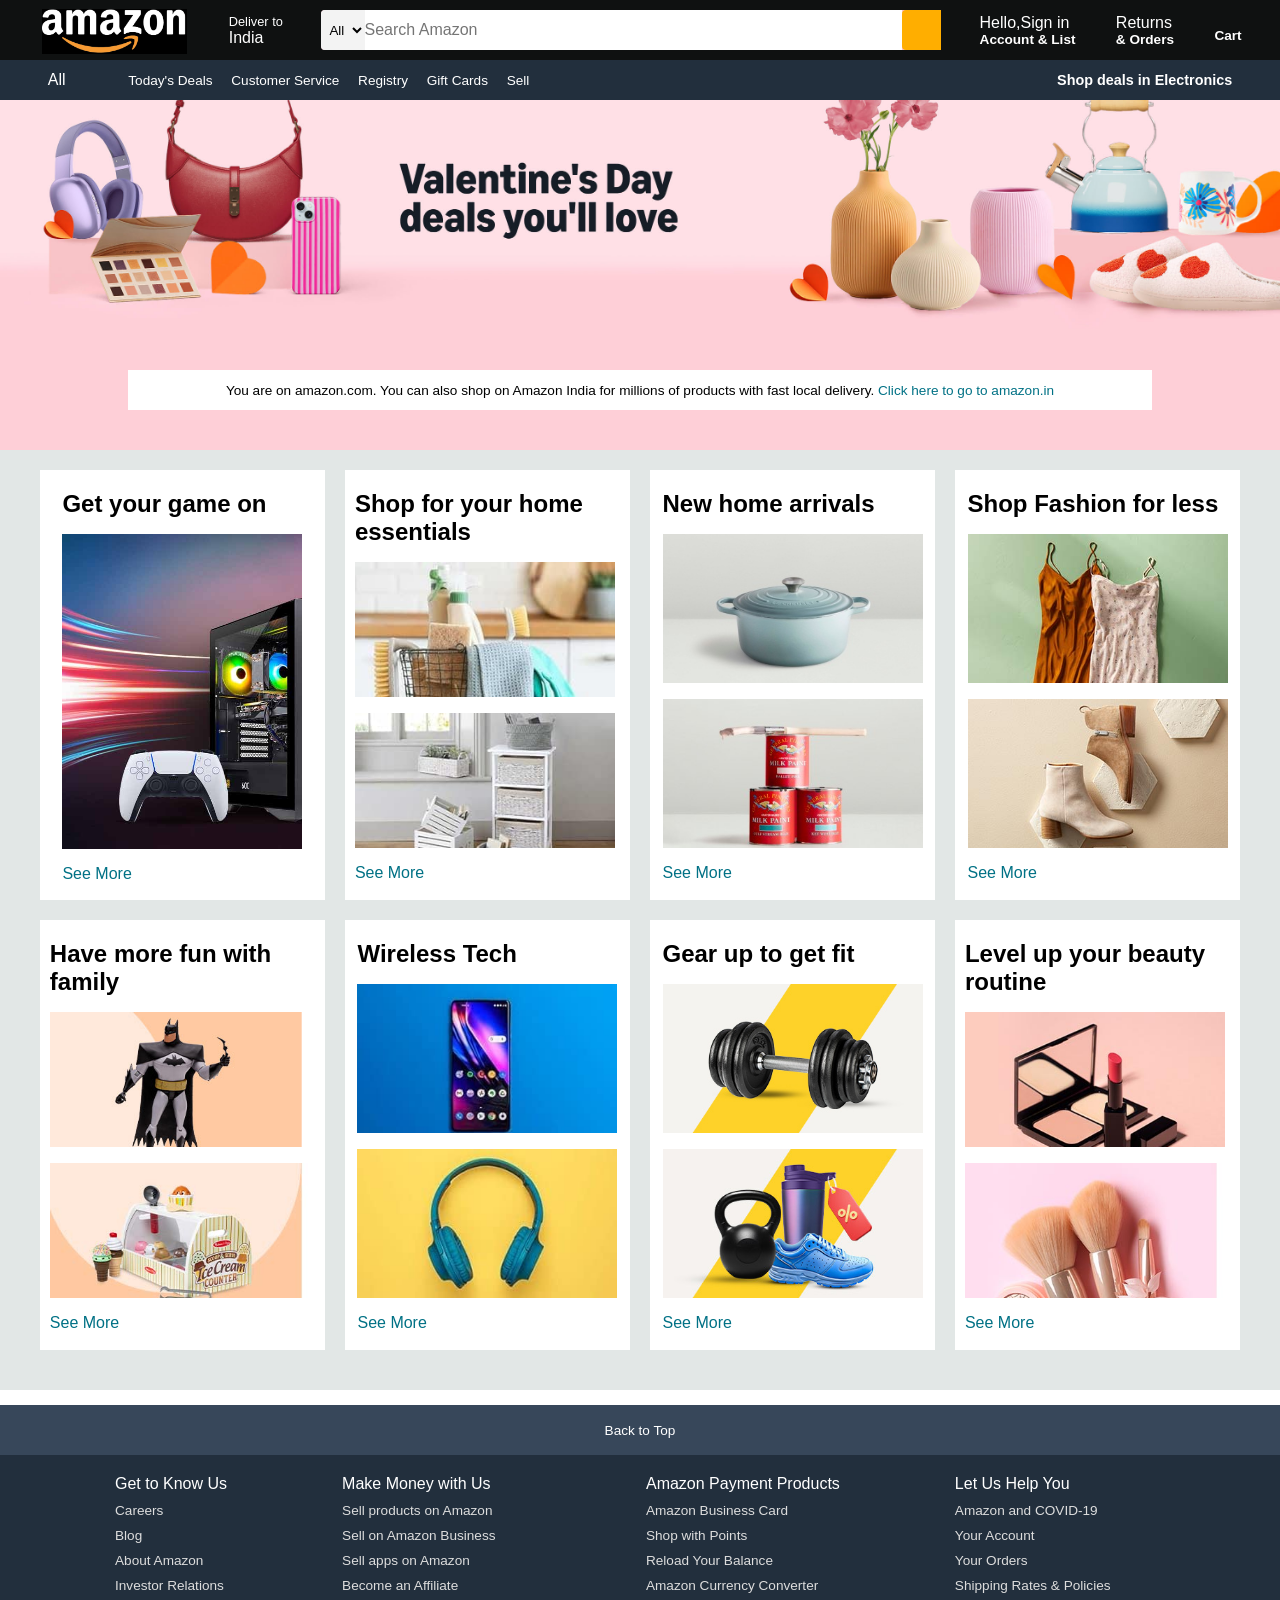
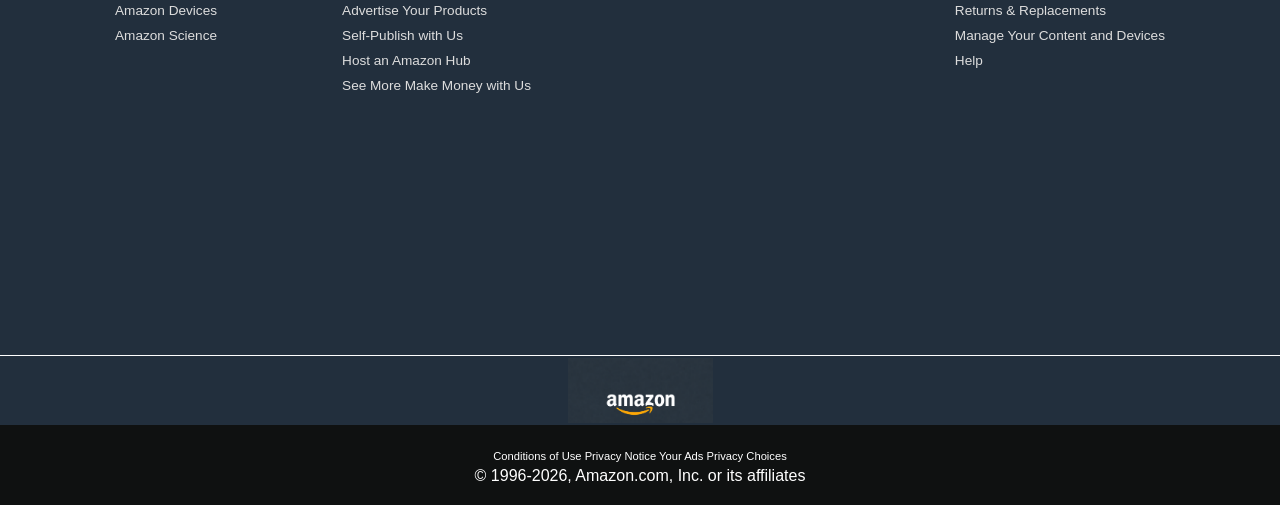
<file: Amazon Web/index.html>
<!DOCTYPE html>
<html lang="en">
<head>
    <meta charset="UTF-8">
    <meta name="viewport" content="width=device-width, initial-scale=1.0">
    <title>Amazon Website</title>
    <link rel="stylesheet" href="style.css">
</head>
<body>
    <header>
        <div class = "navbar">
            <div class="nav-logo border">
                <div class="logo1"></div>
            </div>
                <div class="nav-address border">
                    <p class="add-first">Deliver to</p>
                    <div class="add-icon">
                        <i class="fa-solid fa-location-dot"></i>
                        <p class="add-sec">India</p>
                    </div>
                </div>
                <div class="nav-search">
                    <select class="search-select">
                        <option>All</option>
                    </select>
                    <input placeholder="Search Amazon" class="search-input">
                    <div class="search-icon">
                        <i class="fa-solid fa-magnifying-glass"></i>
                    </div>
                </div>
                <div class="nav-signin border">
            <p><span>Hello,Sign in</span></p>
            <p class="nav-sec">Account & List</p>
        </div>
        <div class="nav-return border">
            <p><span>Returns</span></p>
            <p class="nav-sec">& Orders</p>
        </div>
        <div class="nav-cart border">
            <i class="fa-solid fa-cart-shopping"></i>
            Cart
        </div>
        </div>
        <div class="panel">
            <div class="panel-all">
                <i class="fa-solid fa-bars"></i>
                All
            </div>
            <div class="panel-op">
                <p>Today's Deals</p>
                <p>Customer Service</p>
                <p>Registry</p>
                <p>Gift Cards</p>
                <p>Sell</p>
            </div>
            <div class="panel-deals">
                Shop deals in Electronics
            </div>
        </div>
    </header>
    <div class="hero-section">
        <div class="hero-msg">
            <p>You are on amazon.com. You can also shop on Amazon India for millions of products with fast local delivery. <a>Click here to go to amazon.in</a></p>
        </div>
    </div>
    <div class="shop-section">

    <div class="box box1">
        <div class="box-content">
            <h2>Get your game on</h2>
            <div class="box-imgf" style="background-image: url('img2.jpg');"></div>
            <p>See More</p>
        </div>
    </div>

    <div class="box box2">
        <div class="box-content">
            <h2>Shop for your home essentials</h2>
            <div class="box-img1" style="background-image: url('img1.jpg');"></div>
            <div class="box-img1" style="background-image: url('img4.jpg');"></div>
            <p>See More</p>
        </div>
    </div>

    <div class="box box3">
        <div class="box-content">
            <h2>New home arrivals</h2>
            <div class="box-img" style="background-image: url('img5.jpg');"></div>
            <div class="box-img" style="background-image: url('img6.jpg');"></div>
            <p>See More</p>
        </div>
    </div>

    <div class="box box4">
        <div class="box-content">
            <h2>Shop Fashion for less</h2>
            <div class="box-img" style="background-image: url('img7.jpg');"></div>
            <div class="box-img" style="background-image: url('img8.jpg');"></div>
            <p>See More</p>
        </div>
    </div>

    <div class="box box1">
        <div class="box-content">
            <h2>Have more fun with family</h2>
            <div class="box-img1" style="background-image: url('img9.jpg');"></div>
            <div class="box-img1" style="background-image: url('img10.jpg');"></div>
            <p>See More</p>
        </div>
    </div>

    <div class="box box2">
        <div class="box-content">
            <h2>Wireless Tech</h2>
            <div class="box-img" style="background-image: url('img11.jpg');"></div>
            <div class="box-img" style="background-image: url('img12.jpg');"></div>
            <p>See More</p>
        </div>
    </div>

    <div class="box box3">
        <div class="box-content">
            <h2>Gear up to get fit</h2>
            <div class="box-img" style="background-image: url('img13.jpg');"></div>
            <div class="box-img" style="background-image: url('img14.jpg');"></div>
            <p>See More</p>
        </div>
    </div>

    <div class="box box4">
        <div class="box-content">
            <h2>Level up your beauty routine</h2>
            <div class="box-img1" style="background-image: url('img15.jpg');"></div>
            <div class="box-img1" style="background-image: url('img16.jpg');"></div>
            <p>See More</p>
        </div>
    </div>

</div>
<footer>
    <div class="foot-panel1">
        Back to Top
    </div>
    <div class="foot-panel2">
        <ul>
            <p>Get to Know Us</p>
            <a>Careers</a>
            <a>Blog</a>
            <a>About Amazon</a>
            <a>Investor Relations</a>
            <a>Amazon Devices</a>
            <a>Amazon Science</a>
        </ul>
        <ul>
            <p>Make Money with Us</p>
            <a>Sell products on Amazon</a>
            <a>Sell on Amazon Business</a>
            <a>Sell apps on Amazon</a>
            <a>Become an Affiliate</a>
            <a>Advertise Your Products</a>
            <a>Self-Publish with Us</a>
            <a>Host an Amazon Hub</a>
            <a>See More Make Money with Us</a>
        </ul>
        <ul>
            <p>Amazon Payment Products</p>
            <a>Amazon Business Card</a>
            <a>Shop with Points</a>
            <a>Reload Your Balance</a>
            <a>Amazon Currency Converter</a>
        </ul>
        <ul>
            <p>Let Us Help You</p>
            <a>Amazon and COVID-19</a>
            <a>Your Account</a>
            <a>Your Orders</a>
            <a>Shipping Rates & Policies</a>
            <a>Returns & Replacements</a>
            <a>Manage Your Content and Devices</a>
            <a>Help</a>
        </ul>
    </div>
    <div class="foot-panel3">
        <div class="logo"></div>
    </div>
    <div class="foot-panel4">
        <div class="pages">
            <a>Conditions of Use</a>
            <a>Privacy Notice</a>
            <a>Your Ads Privacy Choices</a>
        </div>
        <div class="copyright">
            © 1996-2026, Amazon.com, Inc. or its affiliates
        </div>
    </div>
</footer>
</body>
</html>
</file>
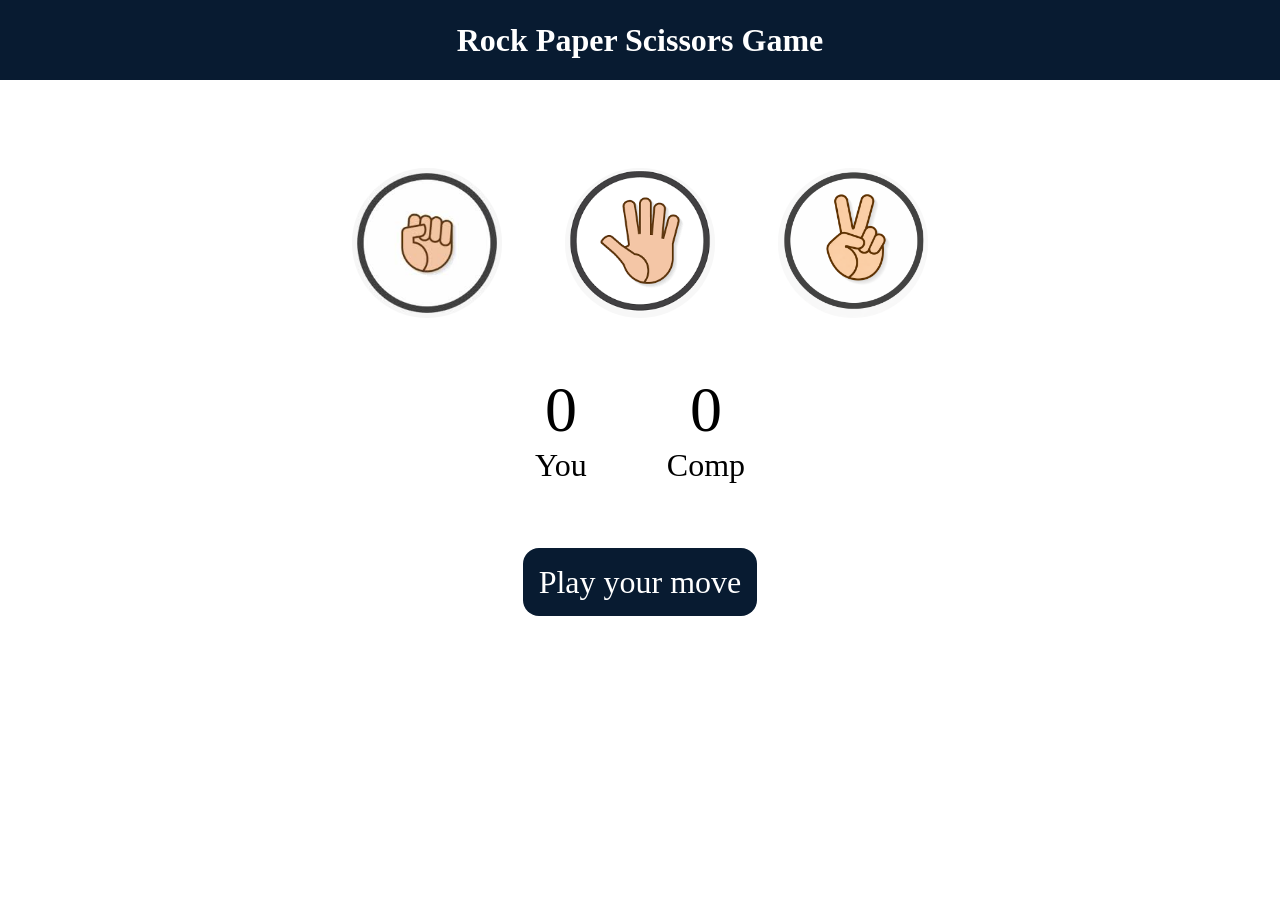
<file: Rock Paper Scossors/index.html>
<!DOCTYPE html>
<html lang="en">
<head>
    <meta charset="UTF-8">
    <meta name="viewport" content="width=device-width, initial-scale=1.0">
    <title>Rock Paper Scissors Game</title>
    <link rel="stylesheet" href="style.css" />
</head>
<body>
    <h1>Rock Paper Scissors Game</h1>
    <div class="choices">
        <div class="choice" id="rock">
            <img src="Rock.jpg"/>
        </div>
        <div class="choice" id="paper">
            <img src="paper.png"/>
        </div>
        <div class="choice" id="scissor">
            <img src="Scissor.png"/>
        </div>
    </div>
    <div class="score-board">
        <div class="score">
            <p id="user-score">0</p>
            <p>You</p>
        </div>
        <div class="score">
            <p id="comp-score">0</p>
            <p>Comp</p>
        </div>
    </div>
    <div class="msg-container">
        <p id="msg">Play your move</p>
    </div>
    <script src="script.js"></script>
</body>
</html>
</file>
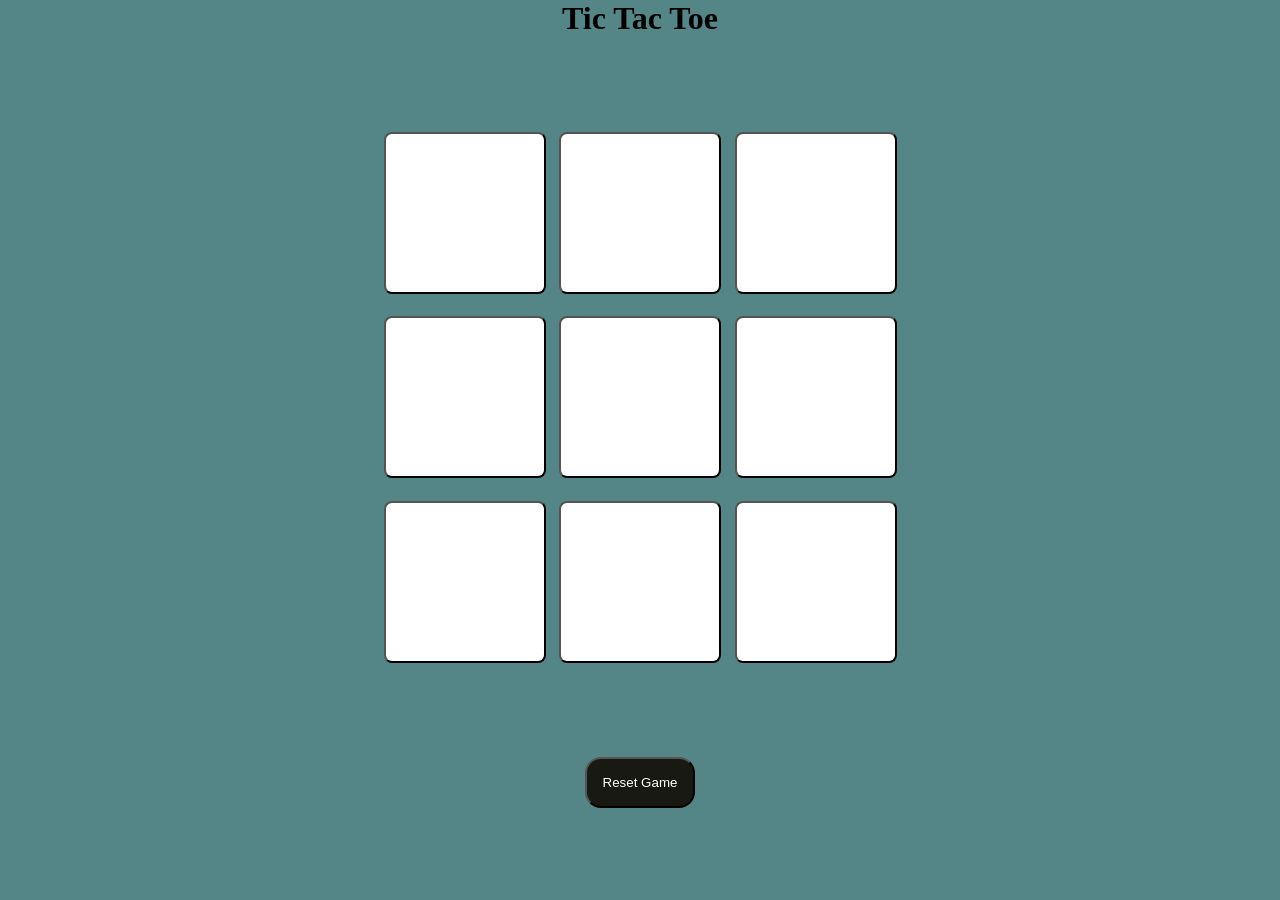
<file: Tic Tac Toe/index.html>
<!DOCTYPE html>
<html lang="en">
<head>
    <meta charset="UTF-8">
    <meta name="viewport" content="width=device-width, initial-scale=1.0">
    <title>Tic Tac Toe</title>
    <link rel="stylesheet" href="style.css">
</head>
<body>
    <div class="msg-container hide">
        <p id="msg">Winner</p>
        <button id="new-btn">Reset Game</button>
    </div>
    <main>
    <h1>Tic Tac Toe</h1>

    <div class="container">
        <div class="game">
            <button class="box"></button>
            <button class="box"></button>
            <button class="box"></button>
            <button class="box"></button>
            <button class="box"></button>
            <button class="box"></button>
            <button class="box"></button>
            <button class="box"></button>
            <button class="box"></button>
        </div>
    </div>
    <button id="reset-btn">Reset Game</button>
    </main>
    <script src="script.js"></script>
</body>
</html>
</file>
<file: Amazon Web/style.css>
*{
    margin: 0;
    padding: 0;
    box-sizing: border-box;
    font-family: Arial;
}

body {
    min-height: 100vh;
    overflow-x: hidden;
    overflow-y: auto;
}

.navbar{
    height: 60px;
    background-color: #0f1111;
    color: white;
    display: flex;
    align-items: center;
    justify-content: space-evenly;
}

.nav-logo{
    height: 50px;
    width: 150px;
    margin-left: 4px;
    margin-top: 4px;
}
.logo1{
    background-image: url("amazon_logo.jpg");
    background-size: cover;
    height: 45px;
    width: 145px;
}
.border{
    border: 2px solid transparent;
}
.border:hover{
    border: 2px solid white;
}
/**box2**/

.add-first{
    columns: #cccccc;
    font-size: 0.8rem;
}
.add-sec{
    font-size: 1rem;
}
.add-icon{
    display: flex;
}
/*box3*/
.nav-search{
    display: flex;
    justify-content: space-evenly;
    background-color: pink;
    width: 620px;
    height: 40px;
    border-radius: 4px;
}
.search-select{
    background-color: #f3f3f3;
    width: 50px;
    text-align: center;
    border-top-left-radius: 4px;
    border-bottom-left-radius: 4px;
    border: none;
}
.search-input{
    width: 100%;
    font-size: 1rem;
    border: none;
}
.search-icon{
    width: 45px;
    display: flex;
    justify-content: center;
    align-items: center;
    font-size: 3rem;
    background-color: rgb(255,174,0);
    border-top-left-radius: 4px;
    border-bottom-left-radius: 4px;
    columns: #0f1111;
}
.nav-search:hover{
border: 2px solid orange;
}
/*box4*/
.span{
    font-size: 0.7rem;
}
.nav-sec{
    font-size: 0.85rem;
    font-weight: 700;
}
/*box6*/
.nav-cart i{
    font-size: 30px;
}
.nav-cart{
    font-size: 0.85rem;
    font-weight: 700;
}
/*panel*/
.panel{
    height: 40px;
    background-color: #222f3d;
    display: flex;
    color: white;
    align-items: center;
    justify-content: space-evenly;
}
.panel-op p{
    display: inline;
    margin-left: 15px;
}
.panel-op{
    width: 70%;
    font-size: 0.85rem;
}
.panel-deals{
    font-size: 0.9rem;
    font-weight: 700;
}
/*hero section*/
.hero-section{
    background-image: url(img3.jpg);
    background-size: cover;
    height: 350px;
    display: flex;
    justify-content: center;
    align-items: flex-end;
}
.hero-msg{
    background-color: white;
    color: black;
    height: 40px;
    display: flex;
    align-items: center;
    justify-content: center;
    font-size: 0.85rem;
    bottom: 25px;
    position: relative;
    width: 80%;
    margin-bottom: 15px;
}
.hero-msg a{
    color: #007185;
}
/*shop section*/
.shop-section{
    display: flex;
    flex-wrap: wrap;               
    justify-content: space-evenly;
    background-color: #e2e7e6;
    padding: 20px;
    
}

.box {
    /*border: 2px solid black;*/
    height: 430px;
    width: 23%;
    background-color: white;
    justify-content: space-evenly;
    padding: 20px 0px 15px;
    display: flex;
    margin-bottom: 20px;
    box-sizing: border-box;
    flex-shrink: 0;  
}

.box-imgf{
    height: 315px;
    width: 240px;
    background-size: cover;
    margin-top: 1rem;
    margin-bottom: 1rem;
}
.box-img1{
    height: 135px;
    width: 260px;
    background-size: cover;
    margin-top: 1rem;
    margin-bottom: 1rem;
    
}
.box-img{
    height: 149px;
    width: 260px;
    background-size: cover;
    margin-top: 1rem;
    margin-bottom: 1rem;
    
}
.box-content{
    margin-left: 10px;
    margin-right: 10px;
}
.box-content p{
    color: #007185;
}
/*footer section*/
footer{
    margin-top: 15px;

}
.foot-panel1{
    background-color: #37475a;
    color: white;
    height: 50px;
    display: flex;
    justify-content: center;
    align-items: center;
    font-size: 0.85rem;
}
.foot-panel2{
    background-color: #222f3d;
    color: white;
    height: 500px;
    display: flex;
    justify-content: space-evenly;
}
ul{
    margin-top: 20px;
}
ul a{
    display: block;
    font-size: 0.85rem;
    margin-top: 10px;
    color: #dddddd;
}
.foot-panel3{
    background-color: #222f3d;
    color: white;
    border-top: 0.5px solid white;
    height: 70px;
    display: flex;
    justify-content: center;
    align-items: center;
}
.logo{
    background-image: url("logo2.png");
    background-size: cover;
    height: 65px;
    width: 145px;
}
.foot-panel4{
    background-color: #0f1111;
    color: white;
    height: 80px;
    text-align: center;
    padding-top: 25px;
}
.pages{
    font-size: 0.7rem;
}
.copyright{
    padding-top: 5px;
}
</file>
<file: Rock Paper Scossors/style.css>
*{
    margin: 0;
    padding: 0;
    text-align: center;
}

h1{
    background-color: #081b31;
    color: #fff;
    height: 5rem;
    line-height: 5rem;
}

.choice{
    height: 165px;
    width: 165px;
    border-radius: 50%;
    display: flex;
    justify-content: center;
    align-items: center;
}

.choice:hover{
    cursor: pointer;
    background-color: #081b31;
}

img{
    height: 150px;
    width: 150px;
    object-fit: cover;
    border-radius: 50%;
    background-color: #081b31;
}

.choices{
    display: flex;
    justify-content: center;
    align-items: center;
    gap: 3rem;
    margin-top: 5rem
}

.score-board{
    display: flex;
    justify-content: center;
    align-items: center;
    font-size: 2rem;
    margin-top: 3rem;
    gap: 5rem;
}

#user-score,
#comp-score{
    font-size: 4rem;
}

.msg-container{
    margin-top: 5rem;
}

#msg{
    background-color: #081b31;
    color: #fff;
    font-size: 2rem;
    display: inline;
    padding: 1rem;
    border-radius: 1rem;
}
</file>
<file: Tic Tac Toe/style.css>
* {
    margin: 0;
    padding: 0;
    box-sizing: border-box;
}

body {
    background-color: #548687;
    text-align: center;
    height: 100vh;
}

.container {
    height: 80vh;              
    display: flex;
    justify-content: center;    
    align-items: center;        
}

/* Tic Tac Toe board */
.game {
    height: 60vmin;
    width: 60vmin;
    display: flex;
    flex-wrap: wrap;
    justify-content: center;
    align-items: center;
    gap: 1.5vmin;
}

/* Individual boxes */
.box {
    height: 18vmin;
    width: 18vmin;
    background-color: #fff;
    border-radius: 8px;
    font-size: 8vmin;
    display: flex;
    justify-content: center;
    align-items: center;
    cursor: pointer;
    color: red;
}
#reset-btn{
    padding: 1rem;
    size: 1.25rem;
    background-color: #191913;
    color: #fff;
    border-radius: 1rem;
}
#new-btn{
    padding: 1rem;
    size: 1.25rem;
    background-color: #191913;
    color: #fff;
    border-radius: 1rem;
}
#msg{
    color: #fff;
    font-size: 8vmin;
}
.msg-container{
    height: 100vmin;
    display: flex;
    justify-content: center;
    align-items: center;
    flex-direction: column;
    gap: 4rem;
}
.hide{
    display: none;

}
</file>
